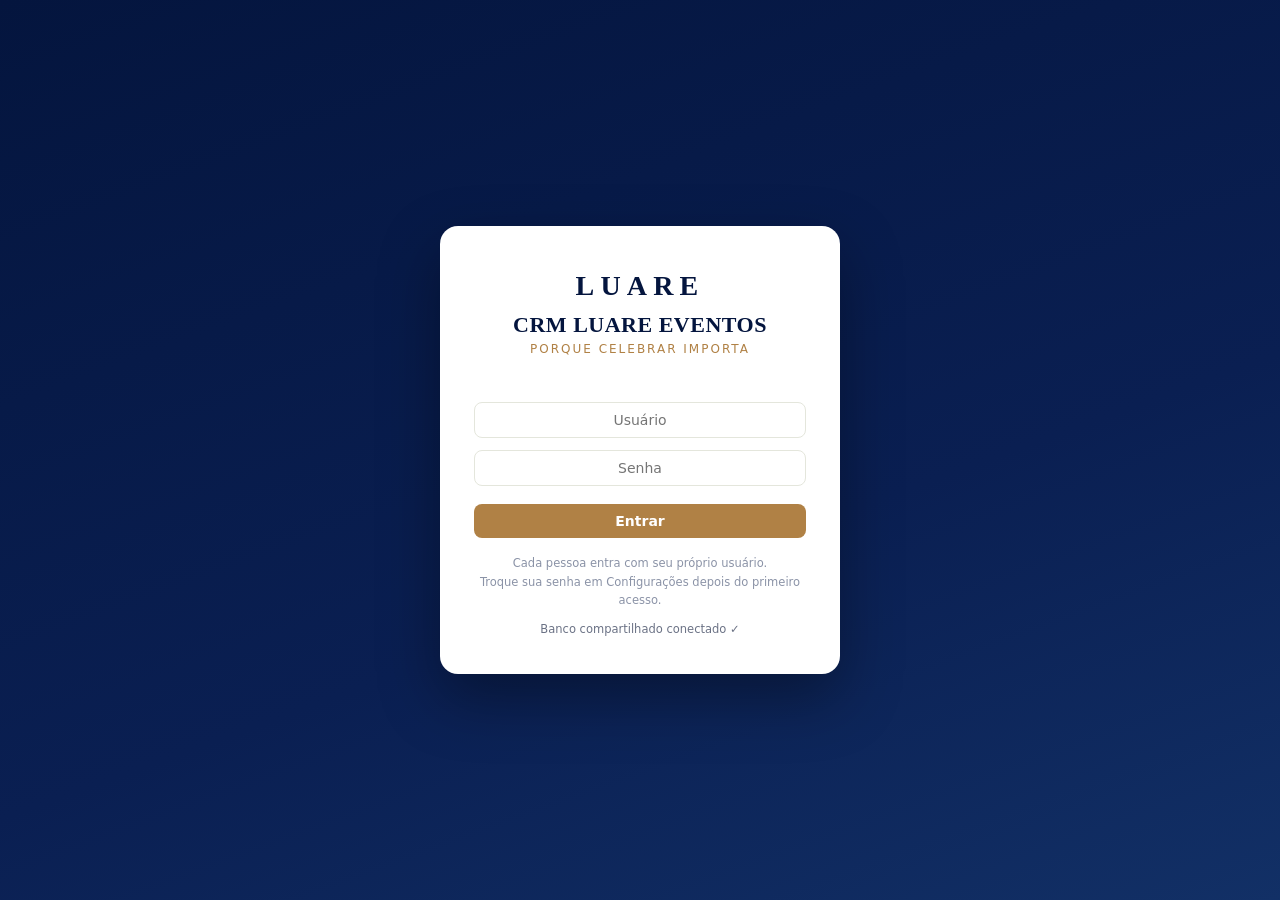
<file: index.html>
<!DOCTYPE html>
<html lang="pt-BR">
<head>
<meta charset="UTF-8">
<meta name="viewport" content="width=device-width, initial-scale=1.0">
<title>CRM LUARE EVENTOS</title>

<link rel="stylesheet" href="logo.css?v=20261105c">
<link rel="stylesheet" href="styles.css?v=20261105c">
</head>
<body>
<!-- LOGIN -->
<div id="login">
  <div class="login-box">
    <div class="wordmark">Luare</div>
    <h1>CRM LUARE EVENTOS</h1>
    <div class="sub">Porque celebrar importa</div>
    <div class="err" id="loginErr"></div>
    <input id="loginUser" placeholder="Usuário" autocomplete="username">
    <input id="loginPass" type="password" placeholder="Senha" autocomplete="current-password" onkeydown="if(event.key==='Enter')entrar()">
    <button class="btn p" style="width:100%;justify-content:center;margin-top:6px" onclick="entrar()">Entrar</button>
    <div style="font-size:11.5px;color:#8b93a7;margin-top:16px;line-height:1.6">Cada pessoa entra com seu próprio usuário.<br>Troque sua senha em Configurações depois do primeiro acesso.</div>
  </div>
</div>

<div id="app">
<aside>
  <div class="brand">
    <div class="wordmark">Luare</div>
    <div><div class="n">LUARE</div><div class="s">CRM Eventos</div></div>
  </div>
  <nav id="nav"></nav>
  <div class="who">
    <span>Conectada como</span>
    <b id="whoName">—</b>
    <span id="whoRole" style="font-size:11px"></span>
    <button onclick="sair()">Sair</button>
  </div>
</aside>
<main>
  <div class="topbar">
    <h2 id="pgTitle">Painel</h2>
    <div class="acts" id="pgActs"></div>
  </div>
  <div id="view-painel" class="view"></div>
  <div id="view-clientes" class="view"></div>
  <div id="view-orcamentos" class="view"></div>
  <div id="view-agenda" class="view"></div>
  <div id="view-financeiro" class="view"></div>
  <div id="view-custos" class="view"></div>
  <div id="view-visitas" class="view"></div>
  <div id="view-equipe" class="view"></div>
  <div id="view-followups" class="view"></div>
  <div id="view-relatorio" class="view"></div>
  <div id="view-config" class="view"></div>
</main>
</div>

<!-- MODAL GENÉRICO -->
<div class="modal-bg" id="modalBg">
  <div class="modal" id="modalBox"></div>
</div>

<!-- ÁREA DE IMPRESSÃO -->
<div id="printArea"></div>


<script src="app1.js?v=20261105c"></script>
<script src="app2.js?v=20261105c"></script>
<script src="app5.js?v=20261105c"></script>
<script src="app3.js?v=20261105c"></script>
<script src="app4-supabase.js?v=20261105c"></script>
<script src="painel-atendimento.js?v=20261105c"></script>
</body>
</html>
</file>
<file: logo.css>
/* LUARE — marca tipográfica (sem imagens, carrega instantâneo) */
.wordmark{font-family:Georgia,'Times New Roman',serif;font-weight:700;letter-spacing:.18em;color:#B08145;font-size:15px;text-align:center;padding:6px 0;text-transform:uppercase}
.login-box .wordmark{font-size:28px;letter-spacing:.22em;color:#04153E;margin-bottom:4px}
.login-box .wordmark-sub{font-family:'Segoe UI',system-ui,sans-serif;font-size:9px;letter-spacing:.42em;color:#B08145;text-transform:uppercase;text-align:center;margin-bottom:18px}
.brand .wordmark{color:#B08145;font-size:15px;padding:0;margin-top:2px}
</file>
<file: styles.css>
:root{--navy:#04153E;--navy2:#0A2260;--gold:#B08145;--goldhi:#CBA164;--cream:#F6F7EC;--ink:#1c2542;--mut:#6b7285;--line:#e4e6dc;--ok:#2e7d4f;--warn:#a86f0a;--bad:#a33b3b;--card:#ffffff}
*{margin:0;padding:0;box-sizing:border-box}
body{font-family:'Segoe UI',system-ui,-apple-system,Roboto,sans-serif;background:var(--cream);color:var(--ink);font-size:15px}
h1,h2,h3,.serif{font-family:Georgia,'Times New Roman',serif}
button{cursor:pointer;font-family:inherit}
input,select,textarea{font-family:inherit;font-size:14px;padding:9px 11px;border:1px solid var(--line);border-radius:8px;background:#fff;color:var(--ink);width:100%}
input:focus,select:focus,textarea:focus{outline:2px solid var(--goldhi);border-color:var(--gold)}
label{display:block;font-size:12px;font-weight:600;color:var(--mut);margin:10px 0 4px;text-transform:uppercase;letter-spacing:.4px}
/* LOGIN */
#login{min-height:100vh;display:flex;align-items:center;justify-content:center;background:linear-gradient(160deg,var(--navy) 0%,#0a1f52 60%,#123066 100%);padding:20px}
.login-box{background:#fff;border-radius:18px;padding:38px 34px;width:100%;max-width:400px;box-shadow:0 24px 60px rgba(0,0,0,.35);text-align:center}
.login-box img{width:76px;margin-bottom:10px}
.login-box h1{font-size:22px;color:var(--navy);letter-spacing:.5px}
.login-box .sub{color:var(--gold);font-size:12px;text-transform:uppercase;letter-spacing:2px;margin:4px 0 22px}
.login-box input{margin-bottom:12px;text-align:center}
.err{color:var(--bad);font-size:13px;min-height:18px;margin-bottom:6px}
/* LAYOUT */
#app{display:none;min-height:100vh}
#app.on{display:flex}
aside{width:225px;background:var(--navy);color:#fff;flex-shrink:0;display:flex;flex-direction:column;position:sticky;top:0;height:100vh}
.brand{padding:20px 18px 14px;text-align:center;border-bottom:1px solid rgba(255,255,255,.08)}
.brand img{width:56px;opacity:.95}
.brand .n{font-family:Georgia,serif;font-size:17px;letter-spacing:1px;margin-top:6px}
.brand .s{font-size:9px;color:var(--goldhi);letter-spacing:2.5px;text-transform:uppercase;margin-top:2px}
nav{flex:1;padding:10px 0;overflow-y:auto}
nav button{display:flex;align-items:center;gap:10px;width:100%;background:none;border:none;color:#c9d2e8;padding:11px 20px;font-size:14px;text-align:left;border-left:3px solid transparent}
nav button:hover{background:rgba(255,255,255,.06);color:#fff}
nav button.act{background:rgba(176,129,69,.18);color:#fff;border-left-color:var(--gold)}
nav button .ic{width:20px;text-align:center}
nav .badge{margin-left:auto;background:var(--gold);color:#fff;font-size:11px;border-radius:10px;padding:1px 7px}
.who{padding:12px 18px;border-top:1px solid rgba(255,255,255,.08);font-size:12px;color:#9fb0d4}
.who b{color:#fff;display:block;font-size:13px}
.who button{background:none;border:1px solid rgba(255,255,255,.25);color:#c9d2e8;border-radius:6px;padding:3px 10px;font-size:11px;margin-top:6px}
main{flex:1;padding:26px 30px;max-width:1200px;min-width:0}
.topbar{display:flex;align-items:center;justify-content:space-between;margin-bottom:20px;gap:12px;flex-wrap:wrap}
.topbar h2{font-size:24px;color:var(--navy)}
.topbar .acts{display:flex;gap:8px;flex-wrap:wrap}
/* BOTÕES */
.btn{border:none;border-radius:8px;padding:9px 16px;font-size:14px;font-weight:600;display:inline-flex;align-items:center;gap:6px}
.btn.p{background:var(--gold);color:#fff}.btn.p:hover{background:#9a7038}
.btn.s{background:#fff;color:var(--navy);border:1px solid var(--line)}.btn.s:hover{border-color:var(--gold)}
.btn.d{background:var(--bad);color:#fff}
.btn.sm{padding:5px 10px;font-size:12.5px;border-radius:6px}
/* CARDS/KPI */
.kpis{display:grid;grid-template-columns:repeat(auto-fit,minmax(160px,1fr));gap:12px;margin-bottom:20px}
.kpi{background:var(--card);border:1px solid var(--line);border-radius:12px;padding:14px 16px}
.kpi .l{font-size:11px;text-transform:uppercase;letter-spacing:.6px;color:var(--mut);font-weight:600}
.kpi .v{font-size:22px;font-weight:700;color:var(--navy);margin-top:4px;font-family:Georgia,serif}
.kpi .x{font-size:12px;color:var(--mut);margin-top:2px}
.kpi.g .v{color:var(--ok)}.kpi.o .v{color:var(--warn)}.kpi.b .v{color:var(--bad)}
.card{background:var(--card);border:1px solid var(--line);border-radius:12px;padding:18px;margin-bottom:16px}
.card h3{font-size:15px;color:var(--navy);margin-bottom:12px;display:flex;align-items:center;justify-content:space-between}
.grid2{display:grid;grid-template-columns:1fr 1fr;gap:16px}
.grid2>.card{margin-bottom:0}
/* TABELAS */
table{width:100%;border-collapse:collapse;font-size:13.5px}
th{text-align:left;padding:8px 10px;color:var(--mut);font-size:11px;text-transform:uppercase;letter-spacing:.5px;border-bottom:2px solid var(--line)}
td{padding:9px 10px;border-bottom:1px solid #eef0e8;vertical-align:middle}
tr:hover td{background:#fafbf5}
td .btn{margin-right:4px}
.right{text-align:right}
/* TAGS */
.tag{display:inline-block;font-size:11px;font-weight:600;padding:3px 9px;border-radius:20px;letter-spacing:.3px;white-space:nowrap}
.t-navy{background:#e8ecf7;color:var(--navy)}.t-gold{background:#f4ead9;color:#8a6430}
.t-ok{background:#e3f2e9;color:var(--ok)}.t-warn{background:#fbf0da;color:var(--warn)}
.t-bad{background:#fae7e7;color:var(--bad)}.t-mut{background:#eef0e8;color:var(--mut)}
/* MODAL */
.modal-bg{display:none;position:fixed;inset:0;background:rgba(4,21,62,.55);z-index:50;align-items:flex-start;justify-content:center;overflow-y:auto;padding:30px 16px}
.modal-bg.on{display:flex}
.modal{background:#fff;border-radius:14px;width:100%;max-width:560px;padding:24px 26px;box-shadow:0 20px 60px rgba(0,0,0,.3)}
.modal h3{color:var(--navy);font-size:18px;margin-bottom:6px}
.modal .macts{display:flex;gap:8px;justify-content:flex-end;margin-top:20px}
.frow{display:grid;grid-template-columns:1fr 1fr;gap:0 14px}
/* AGENDA */
.cal{display:grid;grid-template-columns:repeat(7,1fr);gap:6px}
.cal .dh{text-align:center;font-size:11px;font-weight:700;color:var(--mut);text-transform:uppercase;padding:4px 0}
.cal .dd{background:#fff;border:1px solid var(--line);border-radius:8px;min-height:76px;padding:6px;font-size:12px;cursor:pointer;position:relative}
.cal .dd:hover{border-color:var(--gold)}
.cal .dd.out{opacity:.35;cursor:default}
.cal .dd.ho{background:#fdf6e9}
.cal .dd.today{border:2px solid var(--gold)}
.cal .dd .dnum{font-weight:700;color:var(--navy)}
.cal .ev{margin-top:3px;font-size:10.5px;background:var(--navy);color:#fff;border-radius:4px;padding:2px 5px;overflow:hidden;text-overflow:ellipsis;white-space:nowrap}
.cal .ev.r{background:var(--ok)}.cal .ev.p{background:var(--warn)}.cal .ev.c{background:#999;text-decoration:line-through}
/* LISTAS */
.item{display:flex;align-items:center;gap:12px;padding:11px 4px;border-bottom:1px solid #eef0e8}
.item:last-child{border-bottom:none}
.item .ico{width:38px;height:38px;border-radius:10px;background:#eef1f8;display:flex;align-items:center;justify-content:center;font-size:17px;flex-shrink:0}
.item .m{flex:1;min-width:0}
.item .m b{display:block;font-size:14px;color:var(--navy)}
.item .m span{font-size:12.5px;color:var(--mut)}
.item .m .sub{display:block;font-size:12px;color:var(--mut);margin-top:1px}
.empty{text-align:center;color:var(--mut);padding:28px 10px;font-size:14px}
.empty .big{font-size:30px;display:block;margin-bottom:8px;opacity:.5}
/* CHART */
.bars{display:flex;align-items:flex-end;gap:10px;height:130px;padding-top:8px}
.bars .bw{flex:1;display:flex;flex-direction:column;align-items:center;gap:5px;height:100%;justify-content:flex-end}
.bars .bar{width:70%;max-width:46px;background:linear-gradient(180deg,var(--goldhi),var(--gold));border-radius:5px 5px 0 0;min-height:3px}
.bars .bl{font-size:10.5px;color:var(--mut);text-align:center}
.bars .bv{font-size:10.5px;font-weight:700;color:var(--navy)}
/* QUOTE */
.quote-line{display:flex;justify-content:space-between;padding:8px 2px;border-bottom:1px dashed var(--line);font-size:14px}
.quote-line.total{border-bottom:none;font-weight:700;font-size:17px;color:var(--navy);padding-top:12px}
.quote-note{font-size:12px;color:var(--mut);margin-top:8px;line-height:1.5}
/* PRINT */
#printArea{display:none}
@media print{
 body>*{display:none!important}
 #printArea{display:block!important;font-family:Georgia,serif;color:#111;padding:30px}
 #printArea .ph{text-align:center;border-bottom:3px solid #B08145;padding-bottom:14px;margin-bottom:22px}
 #printArea .ph h1{font-size:24px;color:#04153E;letter-spacing:1px}
 #printArea .ph .sl{color:#B08145;font-size:12px;letter-spacing:3px;text-transform:uppercase;margin-top:4px}
 #printArea table{width:100%;border-collapse:collapse;margin:14px 0}
 #printArea td,#printArea th{border:1px solid #ccc;padding:8px 10px;font-size:13px;font-family:'Segoe UI',sans-serif}
 #printArea .tot{font-size:20px;font-weight:bold;color:#04153E;text-align:right;margin:10px 0}
 #printArea .cond{font-size:12px;color:#444;line-height:1.7;font-family:'Segoe UI',sans-serif}
 #printArea .ft{margin-top:26px;text-align:center;font-size:11px;color:#888;letter-spacing:2px;text-transform:uppercase}
}
/* RESPONSIVO */
@media(max-width:860px){
 #app.on{flex-direction:column}
 aside{width:100%;height:auto;position:static;flex-direction:row;align-items:center;overflow-x:auto}
 .brand{border:none;padding:10px 12px;display:flex;align-items:center;gap:8px}
 .brand img{width:34px}.brand .n{font-size:14px}.brand .s{display:none}
 nav{display:flex;padding:6px}
 nav button{white-space:nowrap;border-left:none;border-bottom:3px solid transparent;padding:9px 12px}
 nav button.act{border-left:none;border-bottom-color:var(--gold)}
 .who{display:none}
 main{padding:16px 14px}
 .grid2{grid-template-columns:1fr}
 .frow{grid-template-columns:1fr}
 .cal .dd{min-height:56px}
}
.view{display:none}.view.on{display:block}
.banner{background:#fbf0da;border:1px solid #ecd9ae;color:#7a5a10;border-radius:10px;padding:10px 14px;font-size:13px;margin-bottom:16px}
</file>
